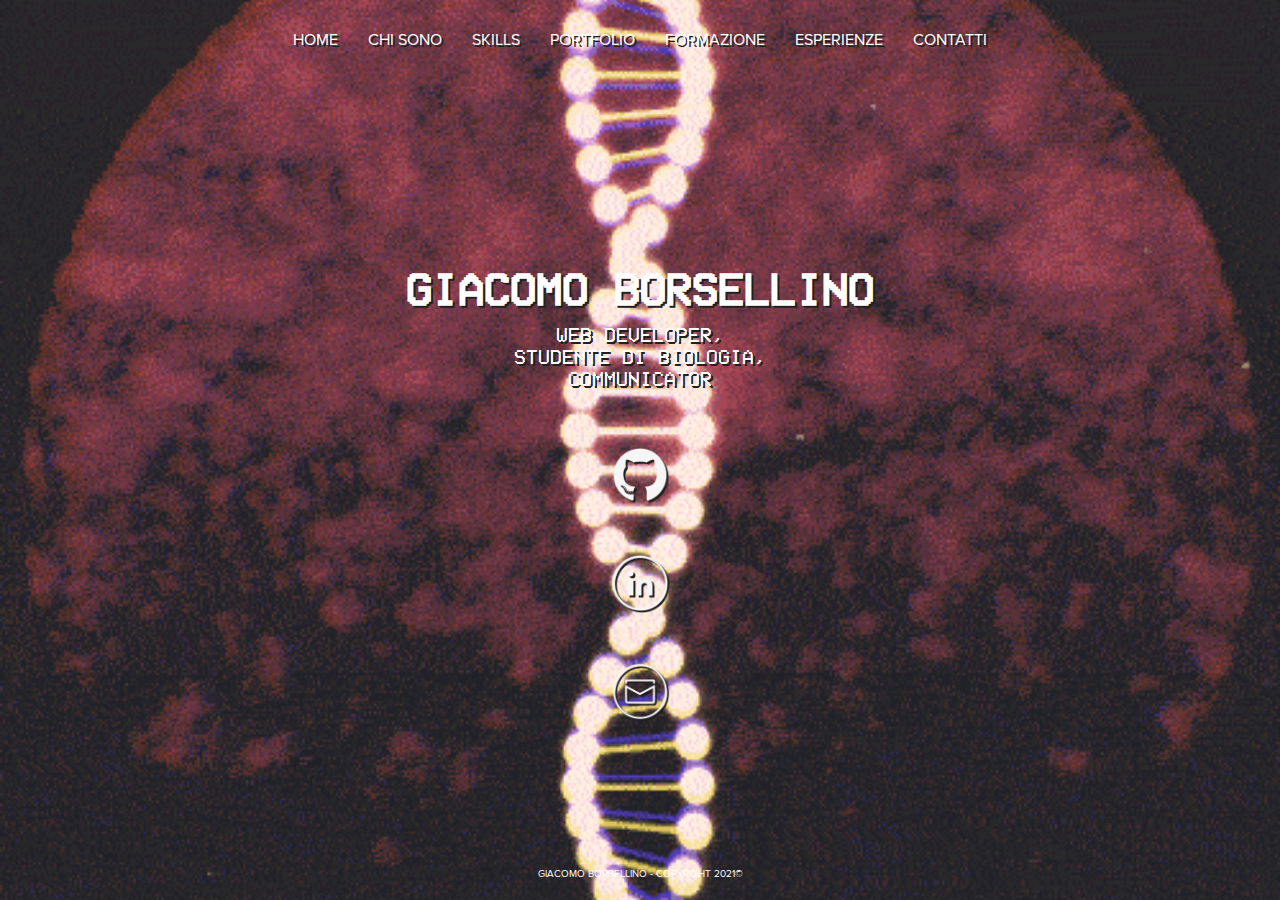
<file: index.html>
<!DOCTYPE html>

<html lang="it">
<!-- Head da inserire in ogni pagina -->
    <head>
        <meta charset="UTF-8"/>
        <link rel="stylesheet" href="style.css">
        <link rel="icon" href="images/icon.png">     
        <title>Giacomo Borsellino</title>   
        <meta name="viewport" content="width=device-width, initial-scale=1.0">
    </head>
    
    <body>
        <!-- Menu -->
        <nav class="menu">
            <ul class="menu">
                <li><a href="index.html">HOME</a></li>
                <li><a href="pages/chi-sono.html">CHI&nbspSONO</a></li>
                <li><a href="pages/skills.html">SKILLS</a></li>
                <li><a href="pages/portfolio.html">PORTFOLIO</a></li>
                <li><a href="pages/formazione.html">FORMAZIONE</a></li>
                <li><a href="pages/esperienze.html">ESPERIENZE</a></li>
                <li><a href="pages/contatti.html">CONTATTI</a></li>
            </ul>
        </nav>

        <!-- Title -->
        <div class="title">
            <h1>GIACOMO BORSELLINO</h1>
            <h2>WEB DEVELOPER,<br>STUDENTE DI BIOLOGIA,<br>COMMUNICATOR</h2>
        </div>

        <div class="collegamenti">
            <div class="cont">
            <a href="https://github.com/GiacomoBorsellino" target="_blank"><img src="images/git2.png" alt="Visita il mio profilo Github"></a>
            <a href="https://it.linkedin.com/in/giacomo-borsellino-4039071b7" target="_blank"><img src="images/in2.png"alt="Visita il mio profilo LinkedIn"></a>
            <a href="mailto:giacomoborsellino@hotmail.it" target="_blank"><img src="images/email2.png" alt="Inviami un email"></a>
            </div>
        </div>
        
        <!-- Footer -->
        <footer>
            <p>GIACOMO BORSELLINO - COPYRIGHT 2021©</p>
        </footer>
    </body>
</html>
</file>
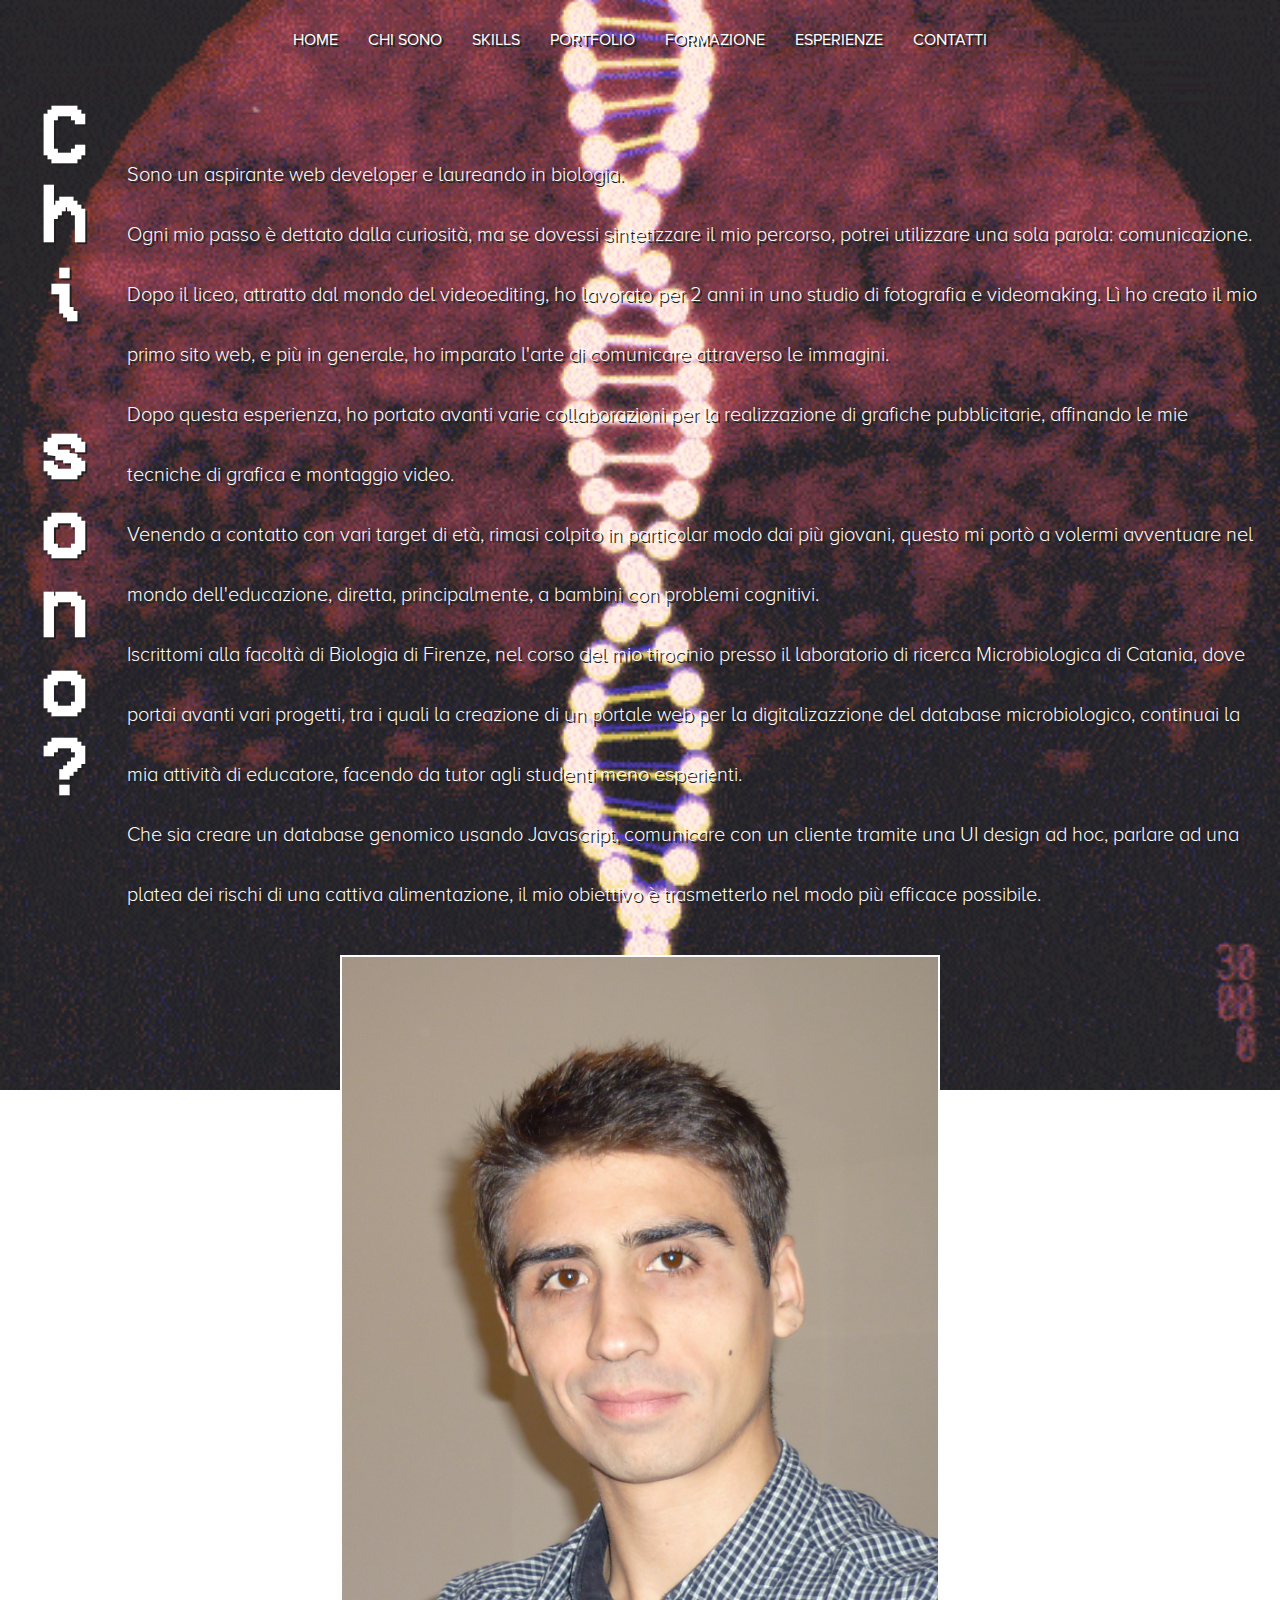
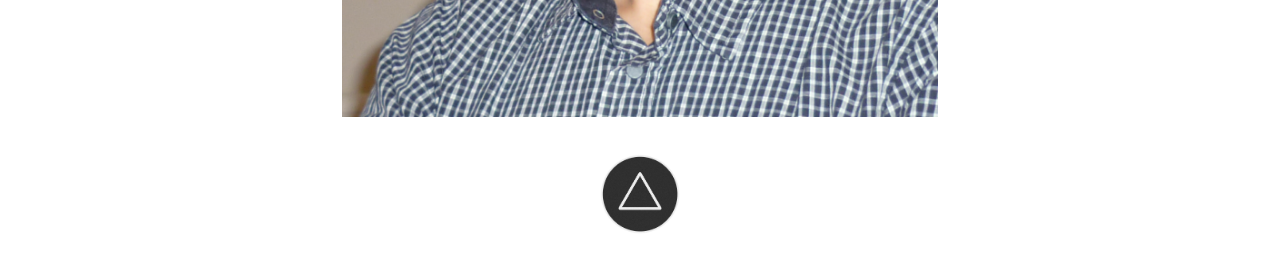
<file: pages/chi-sono.html>
<!DOCTYPE html>
<html lang="it">
    <!-- Head da inserire in ogni pagina -->
    <head>
        <meta charset="UTF-8"/>
        <link rel="stylesheet" href="../css/styleWho.css">
        <link rel="icon" href="../images/icon.png">     
        <title>Chi sono?</title>   
        <meta name="viewport" content="width=device-width, initial-scale=1.0">
    </head>
    
    <body>
        <!-- Menu -->
        <nav class="menu" id="nav">
            <ul class="menu">
                <li><a href="../index.html">HOME</a></li>
                <li><a href="../pages/chi-sono.html">CHI&nbspSONO</a></li>
                <li><a href="../pages/skills.html">SKILLS</a></li>
                <li><a href="../pages/portfolio.html">PORTFOLIO</a></li>
                <li><a href="../pages/formazione.html">FORMAZIONE</a></li>
                <li><a href="../pages/esperienze.html">ESPERIENZE</a></li>
                <li><a href="../pages/contatti.html">CONTATTI</a></li>
            </ul>
        </nav>

        <!-- Contenuto -->
        <section>

        <article class="contenuto">
            <h1>Chi sono?</h1>
            <p> Sono un aspirante <strong>web developer</strong> e laureando in biologia. <br>
                Ogni mio passo è dettato dalla curiosità, ma se dovessi sintetizzare il mio percorso, potrei utilizzare una sola parola: <strong>comunicazione</strong>.<br>
                Dopo il liceo, attratto dal mondo del videoediting, ho lavorato per 2 anni in uno studio di fotografia e videomaking. Lì ho creato il mio primo sito web, e più in generale, ho imparato l'arte di comunicare attraverso le immagini.<br> 
                Dopo questa esperienza, ho portato avanti varie collaborazioni per la realizzazione di grafiche pubblicitarie, affinando le mie tecniche di grafica e montaggio video.<br>
                Venendo a contatto con vari target di età, rimasi colpito in particolar modo dai più giovani, questo mi portò a volermi avventuare nel mondo dell'educazione, diretta, principalmente, a bambini con problemi cognitivi.<br>  
                Iscrittomi alla facoltà di Biologia di Firenze, nel corso del mio tirocinio presso il laboratorio di ricerca Microbiologica di Catania, dove portai avanti vari progetti, tra i quali la creazione di un portale web per la digitalizazzione del database microbiologico, continuai la mia attività di educatore, facendo da tutor agli studenti meno esperienti.<br> 
                Che sia creare un <strong>database</strong> genomico usando <strong>Javascript</strong>, comunicare con un cliente tramite una <strong>UI design</strong> ad hoc, parlare ad una platea dei rischi di una cattiva alimentazione, il mio obiettivo è trasmetterlo nel modo più efficace possibile.</p>

        </article>
        <picture>
            <img src="../images/post.png" alt="Giacomo Borsellino">
        </picture>
        
        </section>

        <div class="up">
        <a href="#nav"><img class="up" src="../images/up.png" alt="button"></a>
        </div>
        <!-- Footer 
        <footer>
            <p>GIACOMO BORSELLINO - COPYRIGHT 2021©</p>
        </footer>
        -->
    </body>
</html>
</file>
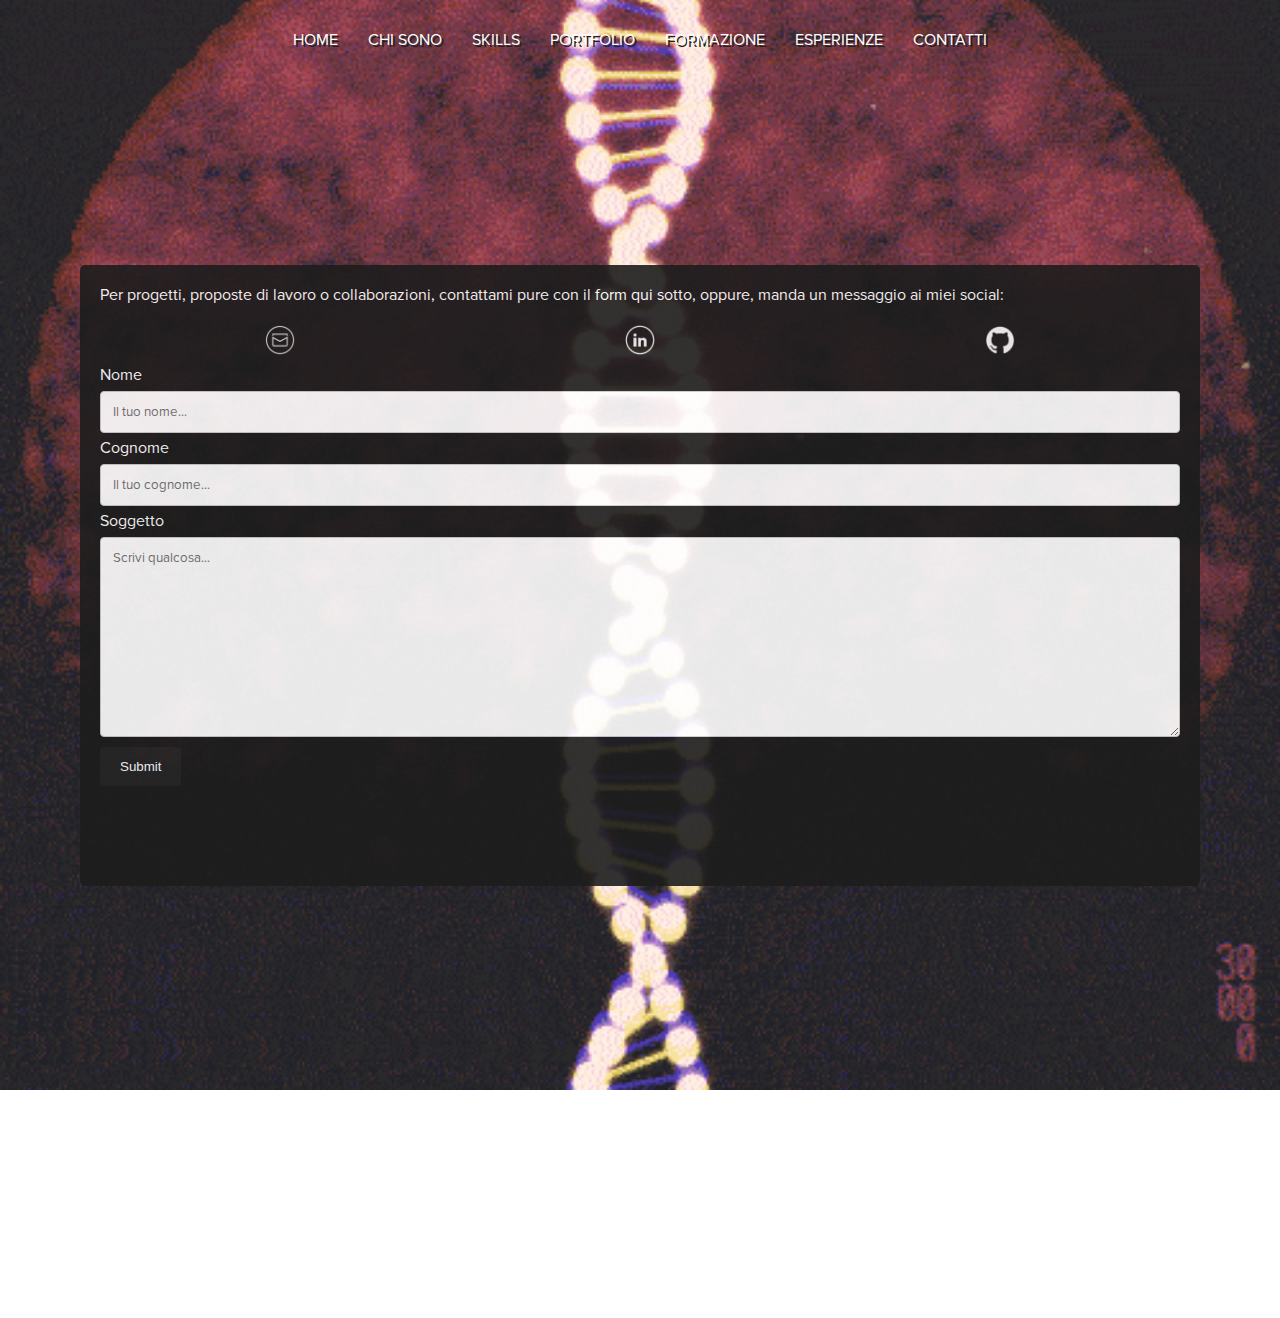
<file: pages/contatti.html>
<!DOCTYPE html>
<html lang="it">
    <!-- Head da inserire in ogni pagina -->
    <head>
        <meta charset="UTF-8"/>
        <link rel="stylesheet" href="../css/styleContatti.css">
        <link rel="icon" href="../images/icon.png">     
        <title>Contatti</title>   
        <meta name="viewport" content="width=device-width, initial-scale=1.0">
    </head>
    
    <body>
        <!-- Menu -->
        <nav class="menu">
            <ul class="menu">
                <li><a href="../index.html">HOME</a></li>
                <li><a href="../pages/chi-sono.html">CHI&nbspSONO</a></li>
                <li><a href="../pages/skills.html">SKILLS</a></li>
                <li><a href="../pages/portfolio.html">PORTFOLIO</a></li>
                <li><a href="../pages/formazione.html">FORMAZIONE</a></li>
                <li><a href="../pages/esperienze.html">ESPERIENZE</a></li>
                <li><a href="../pages/contatti.html">CONTATTI</a></li>
            </ul>
        </nav>

        <!-- Form -->
        <div class="container">
            <p>Per progetti, proposte di lavoro o collaborazioni, contattami pure con il form qui sotto, oppure, manda un messaggio ai miei social:</p>
            <div class="imgus">
                <a href="mailto:giacomoborsellino@hotmail.it" target="_blank"><img src="../images/email2.png" alt="Inviami un email"></a>
                <a href="https://it.linkedin.com/in/giacomo-borsellino-4039071b7" target="_blank"><img src="../images/in2.png"alt="Visita il mio profilo LinkedIn"></a>
                <a href="https://github.com/GiacomoBorsellino" target="_blank"><img src="../images/git2.png" alt="Visita il mio profilo Github"></a>
            </div>
            <form action="/action_page.php">
            <label for="fname">Nome</label>
            <input type="text" id="fname" name="firstname" placeholder="Il tuo nome...">
        
            <label for="lname">Cognome</label>
            <input type="text" id="lname" name="lastname" placeholder="Il tuo cognome...">
        
            <label for="subject">Soggetto</label>
            <textarea id="subject" name="subject" placeholder="Scrivi qualcosa..." style="height:200px"></textarea>
        
            <input type="submit" value="Submit">
        </form>
          
        </div>
        
        <!-- Footer -->
        <footer>
            <p>GIACOMO BORSELLINO - COPYRIGHT 2021©</p>
        </footer>
    </body>
</html>
</file>
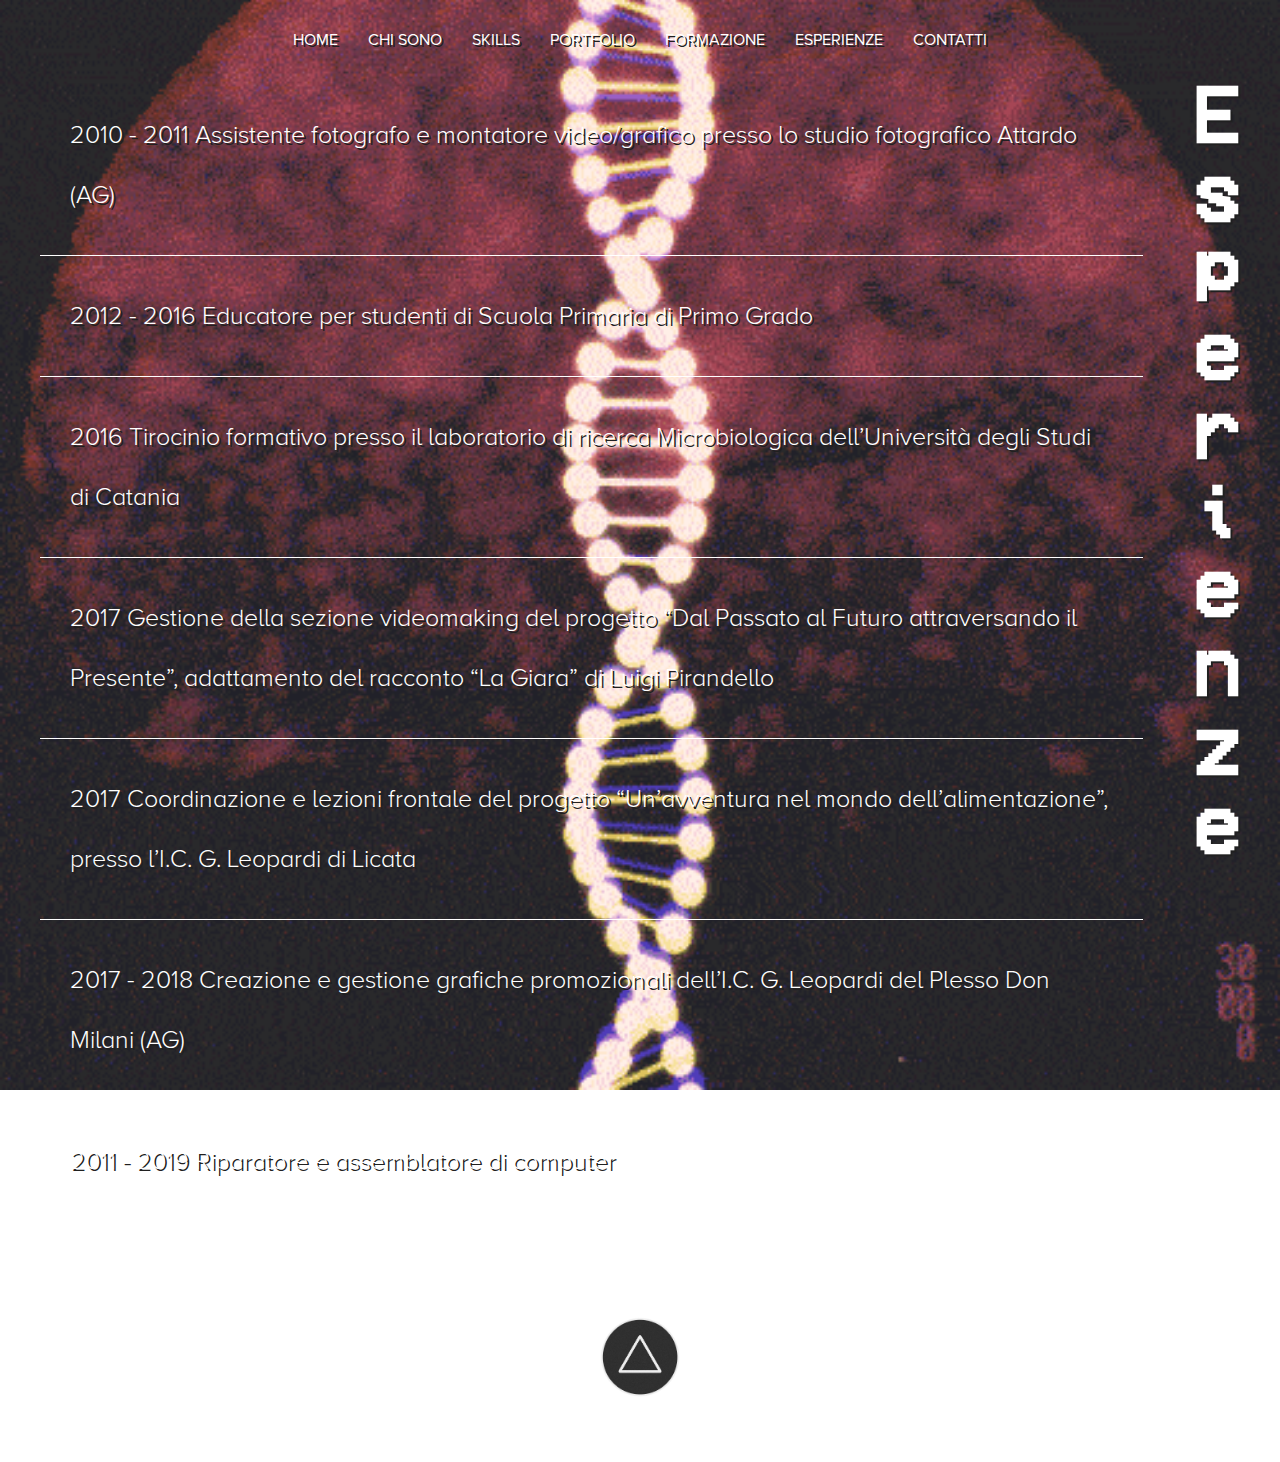
<file: pages/esperienze.html>
<!DOCTYPE html>
<html lang="it">
    <!-- Head da inserire in ogni pagina -->
    <head>
        <meta charset="UTF-8"/>
        <link rel="stylesheet" href="../css/styleEsperienze.css">
        <link rel="icon" href="../images/icon.png">     
        <title>Esperienze</title>   
        <meta name="viewport" content="width=device-width, initial-scale=1.0">
    </head>
    
    <body>
        <!-- Menu -->
        <nav class="menu" id="nav">
            <ul class="menu">
                <li><a href="../index.html">HOME</a></li>
                <li><a href="../pages/chi-sono.html">CHI&nbspSONO</a></li>
                <li><a href="../pages/skills.html">SKILLS</a></li>
                <li><a href="../pages/portfolio.html">PORTFOLIO</a></li>
                <li><a href="../pages/formazione.html">FORMAZIONE</a></li>
                <li><a href="../pages/esperienze.html">ESPERIENZE</a></li>
                <li><a href="../pages/contatti.html">CONTATTI</a></li>
            </ul>
        </nav>

        <!-- Lista Skills-->
        <div class="containerSkill" id="skill">

            <ul class="skill">                    
                <li>2010 - 2011 Assistente fotografo e montatore video/grafico presso lo studio fotografico Attardo (AG)</li>
                <li>2012 - 2016 Educatore per studenti di Scuola Primaria di Primo Grado</li>
                <li>2016 Tirocinio formativo presso il laboratorio di ricerca Microbiologica dell’Università degli Studi di Catania</li>
                <li>2017 Gestione della sezione videomaking del progetto “Dal Passato al Futuro attraversando il Presente”, adattamento del racconto “La Giara” di Luigi Pirandello</li>
                <li>2017 Coordinazione e lezioni frontale del progetto “Un’avventura nel mondo dell’alimentazione”, presso l’I.C. G. Leopardi di Licata</li>
                <li>2017 - 2018 Creazione e gestione grafiche promozionali dell’I.C. G. Leopardi del Plesso Don Milani (AG)</li>
                <li>2011 - 2019 Riparatore e assemblatore di computer</li>
            </ul>

            <h1 class="skill">Esperienze</h1>

        </div>

        <!-- Button -->
        <div class="up">
            <a href="#nav"><img class="up" src="../images/up.png" alt="button"></a>
        </div>

        <!-- Footer 
        <footer>
            <p>GIACOMO BORSELLINO - COPYRIGHT 2021©</p>
        </footer>
        -->
    </body>
</html>
</file>
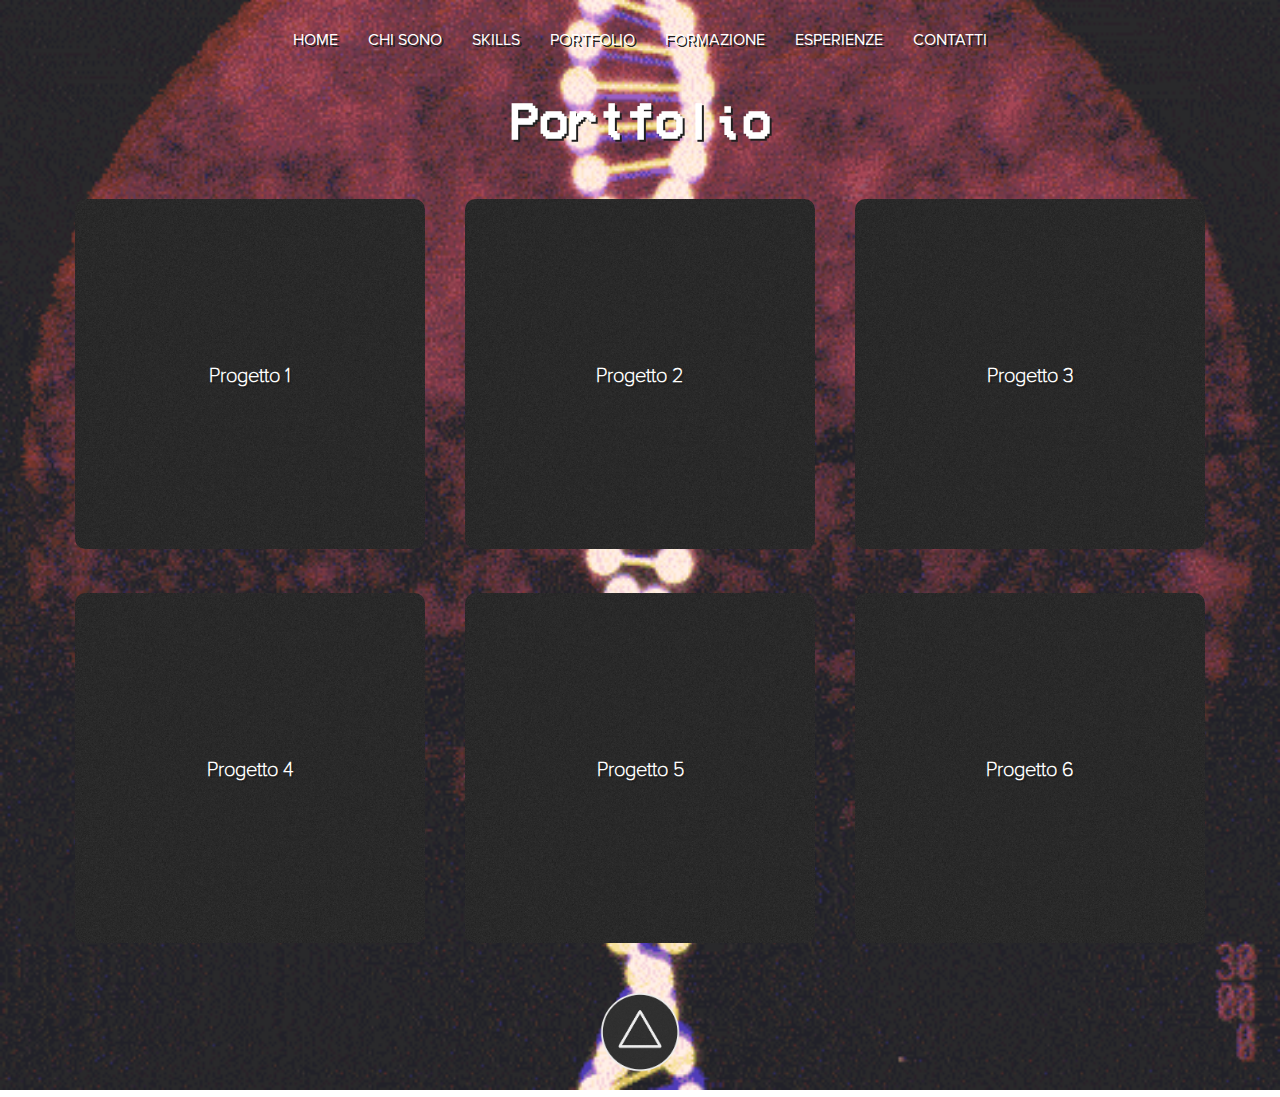
<file: pages/portfolio.html>
<!DOCTYPE html>
<html lang="it">
    <!-- Head da inserire in ogni pagina -->
    <head>
        <meta charset="UTF-8"/>
        <link rel="stylesheet" href="../css/stylePortfolio.css">
        <link rel="icon" href="../images/icon.png">     
        <title>Portfolio</title>   
        <meta name="viewport" content="width=device-width, initial-scale=1.0">
    </head>
    
    <body>
        <!-- Menu -->
        <nav class="menu" id="nav">
            <ul class="menu">
                <li><a href="../index.html">HOME</a></li>
                <li><a href="../pages/chi-sono.html">CHI&nbspSONO</a></li>
                <li><a href="../pages/skills.html">SKILLS</a></li>
                <li><a href="../pages/portfolio.html">PORTFOLIO</a></li>
                <li><a href="../pages/formazione.html">FORMAZIONE</a></li>
                <li><a href="../pages/esperienze.html">ESPERIENZE</a></li>
                <li><a href="../pages/contatti.html">CONTATTI</a></li>
            </ul>
        </nav>
        
        <div class="container">

            <!-- Elementi in sovraimpressione -->
            <div class="tab" style="display: none;" >
                <div class="tab2">
                    <iframe title="progetto"></iframe>
                    <p> 
                        Lorem ipsum dolor sit amet, consectetur adipiscing elit. 
                        Sed placerat mattis velit, eget scelerisque ligula tristique sed. 
                        Vestibulum ante ipsum primis in faucibus orci luctus et ultrices 
                        posuere cubilia curae; Sed vehicula elementum magna, at molestie 
                        massa placerat sit amet.
                    </p>
                    <p class="x">X</p>
                </div>
            </div>
            <div class="tab" style="display: none;" >
                <div class="tab2">
                    <iframe title="progetto"></iframe>
                    <p> 
                        Lorem ipsum dolor sit amet, consectetur adipiscing elit. 
                        Sed placerat mattis velit, eget scelerisque ligula tristique sed. 
                        Vestibulum ante ipsum primis in faucibus orci luctus et ultrices 
                        posuere cubilia curae; Sed vehicula elementum magna, at molestie 
                        massa placerat sit amet.
                    </p>
                    <p class="x">X</p>
                </div>
            </div>
            <div class="tab" style="display: none;" >
                <div class="tab2">
                    <iframe title="progetto"></iframe>
                    <p> 
                        Lorem ipsum dolor sit amet, consectetur adipiscing elit. 
                        Sed placerat mattis velit, eget scelerisque ligula tristique sed. 
                        Vestibulum ante ipsum primis in faucibus orci luctus et ultrices 
                        posuere cubilia curae; Sed vehicula elementum magna, at molestie 
                        massa placerat sit amet.
                    </p>
                    <p class="x">X</p>
                </div>
            </div>
            <div class="tab" style="display: none;" >
                <div class="tab2">
                    <iframe title="progetto"></iframe>
                    <p> 
                        Lorem ipsum dolor sit amet, consectetur adipiscing elit. 
                        Sed placerat mattis velit, eget scelerisque ligula tristique sed. 
                        Vestibulum ante ipsum primis in faucibus orci luctus et ultrices 
                        posuere cubilia curae; Sed vehicula elementum magna, at molestie 
                        massa placerat sit amet.
                    </p>
                    <p class="x">X</p>
                </div>
            </div>
            <div class="tab" style="display: none;" >
                <div class="tab2">
                    <iframe title="progetto"></iframe>
                    <p> 
                        Lorem ipsum dolor sit amet, consectetur adipiscing elit. 
                        Sed placerat mattis velit, eget scelerisque ligula tristique sed. 
                        Vestibulum ante ipsum primis in faucibus orci luctus et ultrices 
                        posuere cubilia curae; Sed vehicula elementum magna, at molestie 
                        massa placerat sit amet.
                    </p>
                    <p class="x">X</p>
                </div>
            </div>
            <div class="tab" style="display: none;" >
                <div class="tab2">
                    <iframe title="progetto"></iframe>
                    <p> 
                        Lorem ipsum dolor sit amet, consectetur adipiscing elit. 
                        Sed placerat mattis velit, eget scelerisque ligula tristique sed. 
                        Vestibulum ante ipsum primis in faucibus orci luctus et ultrices 
                        posuere cubilia curae; Sed vehicula elementum magna, at molestie 
                        massa placerat sit amet.
                    </p>
                    <p class="x">X</p>
                </div>
            </div>

            <h1>Portfolio</h1>

            <div class="cont">
            <div class="cont2">
                <h2>Progetto 1</h2>
                <img src="../images/placeholder.jpg" alt="progetto"/>
            </div>

            <div class="cont2">
                <h2>Progetto 2</h2>
                <img src="../images/placeholder.jpg" alt="progetto" />
            </div>

            <div class="cont2">
                <h2>Progetto 3</h2>
                <img src="../images/placeholder.jpg" alt="progetto" />
            </div>            
            
            <div class="cont2">
                <h2>Progetto 4</h2>
                <img src="../images/placeholder.jpg" alt="progetto" />
            </div> 

            <div class="cont2">
                <h2>Progetto 5</h2>
                <img src="../images/placeholder.jpg" alt="progetto" />
            </div>   

            <div class="cont2">
                <h2>Progetto 6</h2>
                <img src="../images/placeholder.jpg" alt="progetto" />
            </div>       
            </div>
        </div>

        <!-- Button -->
        <div class="up">
            <a href="#nav"><img class="up" src="../images/up.png" alt="button"></a>
        </div>

        <!-- Footer 
        <footer>
            <p>GIACOMO BORSELLINO - COPYRIGHT 2021©</p>
        </footer>
        -->
        <script src="../js/scriptPortfolio.js"></script>
    </body>
</html>
</file>
<file: style.css>
* {
  margin: 0;
  padding: 0;
  box-sizing: border-box;
}

@font-face {
  font-family: proxima;
  src: url(font/ProximaNova-Regular.otf);
  font-weight: normal;
  font-style: normal;
  }

@font-face {
  font-family: vcr;
  src: url(font/vcr.ttf);
  font-weight: normal;
  font-style: normal;
}

body {
  background: url(images/back4.gif) no-repeat center center fixed; 
  -webkit-background-size: cover;
  -moz-background-size: cover;
  -o-background-size: cover;
  background-size: cover;
}

nav ul {
  list-style: none;
  display: flex;
  flex-wrap: wrap;
  justify-content: center;
  padding-top: 15px;

  font-family: proxima;
  font-weight: 300;

  text-shadow: 2px 2px #202020;

}

nav ul li {
  padding: 15px;
}

nav ul li a {
  color: white;
  text-decoration: none;
}

nav ul li a:visited {
  color: white;
}

nav ul li a:link {
  color: white;
}

nav ul li a:hover {
  text-decoration: underline;
}

.title {
  display: flex;
  flex-direction: column;
  font-family: vcr;
  text-shadow: 2px 2px #202020;
}

h1,
h2 {
  text-align: center;
  color: white;
}

h1 {
  font-size: 45px;
  font-weight: 800;
  padding-top: 80px;
  animation: move 2s;
}

@keyframes move {
  0% {padding-top: 40px; opacity: 0;}
  100% {padding-top: 80px; opacity: 1;}
}

h2 {
  font-size: 20px;
  font-weight: 500;
  padding-top: 10px;
  animation: move2 3s;
}

@keyframes move2 {
  0% {opacity: 0;}
  100% {opacity: 1;}
}

.collegamenti {
  display: flex;
  flex-wrap: nowrap;
  padding-top: 30px;

  justify-content: center;
  align-items: center;
}

.cont a {
  display: flex;
  flex-direction: column;
  align-items: center;
  padding: 5%;

}

.collegamenti a img {
  width: 13%;
  animation: move3 4s;
  filter: drop-shadow(2px 2px #202020);
}

@keyframes move3 {
  0% {opacity: 0;}
  50% {opacity: 0;}
  100% {opacity: 1;}
}

.collegamenti a img:hover {
  width: 10%;
}

footer {
  display: flex;
  justify-content: center;
  font-family: proxima;
  color: white;
  font-size: 10px;
}

footer p {
  position: absolute;
  bottom: 20px;
}

/* Inizio Media Queries*/
@media only screen and (max-width: 321px) {
h1 {
  font-size: 25px;
  padding-top: 20px;
  animation: move 2s;
}

@keyframes move {
  0% {padding-top: 0px; opacity: 0;}
  100% {padding-top: 20px; opacity: 1;}
}
}
@media only screen and (min-width: 322px) and (max-width: 376px) {
  h1 {
    font-size: 45px;
    font-weight: 800;
    padding-top: 50px;
    animation: move 2s;
  }
  
  @keyframes move {
    0% {padding-top: 25px; opacity: 0;}
    100% {padding-top: 50px; opacity: 1;}
  }
  
  h2 {
    font-size: 15px;
    font-weight: 500;
    padding-top: 10px;
    animation: move2 3s;
  }
  
  @keyframes move2 {
    0% {opacity: 0;}
    100% {opacity: 1;}
  }
  .collegamenti {
    padding-top: 5px;
  }
  .collegamenti a img {
    width: 13%;
  }
}

@media only screen and (min-width: 767px) {
h1 {
  padding-top: 200px;
  animation: move 2s;
}

@keyframes move {
  0% {padding-top: 160px; opacity: 0;}
  100% {padding-top: 200px; opacity: 1;}
}

}

@media only screen and (min-width: 1365px) {
h1 {
  padding-top: 130px;
  font-size: 55px;
  animation: move 2s;
}

@keyframes move {
  0% {padding-top: 90px; opacity: 0;}
  100% {padding-top: 130px; opacity: 1;}
}

h2 {
  font-size: 30px;
  animation: move2 3s;
}

@keyframes move2 {
  0% {opacity: 0;}
  100% {opacity: 1;}
}

.collegamenti {
  display: flex;
  padding-top: 30px;
}

.cont {
  display: flex;
  flex-direction: row;
  padding-left: 100px;
  padding-right: 100px;
}

.cont a {
  padding: 0%;
}

.collegamenti a img {
  width: 9%;
}

}

@media only screen and (min-width: 1600px) {
h1 {
  padding-top: 300px;
  animation: move 2s;
}

@keyframes move {
  0% {padding-top: 260px; opacity: 0;}
  100% {padding-top: 300px; opacity: 1;}
}

.cont a {
  padding: 0%;
}
}

/* Scrollbar */
/* width */
::-webkit-scrollbar {
  width: 10px;
}

/* Track */
::-webkit-scrollbar-track {
  background: #f1f1f1; 
}
 
/* Handle */
::-webkit-scrollbar-thumb {
  background: #888; 
}

/* Handle on hover */
::-webkit-scrollbar-thumb:hover {
  background: #555; 
}
</file>
<file: css/styleWho.css>
* {
margin: 0;
padding: 0;
box-sizing: border-box;
}

@font-face {
font-family: proxima;
src: url(../font/ProximaNova-Regular.otf);
font-weight: normal;
font-style: normal;
}

@font-face {
    font-family: proxima-light;
    src: url(../font/Proxima\ Nova\ Alt\ Light.otf);
    font-weight: normal;
    font-style: normal;
}

@font-face {
font-family: vcr;
src: url(../font/vcr.ttf);
font-weight: normal;
font-style: normal;
}

body {
background: url(../images/back4.gif) no-repeat center center fixed; 
-webkit-background-size: cover;
-moz-background-size: cover;
-o-background-size: cover;
background-size: cover;

text-shadow: 2px 2px #202020;
}

nav ul {
list-style: none;
display: flex;
flex-wrap: wrap;
justify-content: center;
padding-top: 15px;

font-family: proxima;
font-weight: 300;
text-shadow: 2px 2px #202020;

}

nav ul li {
padding: 15px;
}

nav ul li a {
color: white;
text-decoration: none;
}

nav ul li a:visited {
color: white;
}

nav ul li a:link {
color: white;
}

nav ul li a:hover {
text-decoration: underline;
}

footer {
display: flex;
justify-content: center;

font-family: proxima;
color: white;
font-size: 10px;

position: relative;
padding: 20px;
}

footer p {
    position: absolute;
    bottom: 20px;
}

/* Inizio elementi pagina unici */
section {
    padding-top: 30px;
    display: flex;
    flex-direction: column;
    flex-wrap: nowrap;
}
article {
   color: white;
   display: flex;
}

article h1 {
    writing-mode: vertical-rl;
    -webkit-text-orientation: upright;
    text-orientation: upright;
    padding-left: 20px;
    padding-right: 20px;

    font-family: vcr;
    font-size: 40px;
    animation: move 1s;
}

@keyframes move {
    0% {opacity: 0; padding-left: 60px;}
    100% {opacity: 1; padding-left: 20px;}
}

article p {
    padding-right: 20px;
    font-family: proxima-light;
    font-weight: 200;
    font-size: 20px;
    line-height: 40px;
    text-shadow: 2px 2px #202020;
    animation: move2 1s;
}

@keyframes move2 {
    0% {opacity: 0;}
    50% {opacity: 0;}
    100% {opacity: 1;}
}

picture {
    display: flex;
    flex-wrap: nowrap;
    justify-content: center;
    align-content: center;
    padding: 30px;
    animation: move2 1.5s;
}

picture img {
    width: 300px;
    border: 2px solid white;
}

.up {
    display: flex;
    justify-content: center;
    align-content: center;
}
.up a {
    display: flex;
    justify-content: center;
    align-content: center;
}
.up img {
    width: 15%;
    padding-bottom: 20px;
}

@media only screen and (min-width: 768px) and (max-width: 1365px) {
article h1 {
    font-size: 80px;
}
article p {
    padding-top: 50px;
    line-height: 60px;
}
picture img {
    width: 600px;
}
.up img {
    width: 10%;
}
}

@media only screen and (min-width: 1365px) {
section {
    display: flex;
    flex-direction: row;
}

article h1 {
    padding-left: 40px;
    padding-right: 20px;

    font-size: 60px;
    animation: move 500ms;
}

@keyframes move {
    0% {opacity: 0; padding-left: 80px;}
    100% {opacity: 1; padding-left: 40px;}
}
article p {
    padding-top: 5px;
    padding-right: 40px;
    padding-left: 20px;
    font-family: proxima;
    font-weight: 100;
    font-size: 15px;
    line-height: 35px;
}
picture {
    flex-wrap: wrap;
}
picture img {
    width: 350px;
}
.up {
    display: none;
    padding: 0%;
}
}

@media only screen and (min-width: 1919px) {
article h1 {
    font-size: 90px;
}

article p {
    padding-top: 20px;
    padding-right: 40px;
    padding-left: 20px;
    font-family: proxima;
    font-weight: 200;
    font-size: 20px;
    line-height: 60px;
}

picture img {
    width: 550px;
}

footer {
    font-size: 15px;
    position: relative;
    padding-top: 90px;
    padding-bottom: 0px;
}
    
footer p {
    position: absolute;
    bottom: 0px;
}
}

/* Scrollbar */
/* width */
::-webkit-scrollbar {
    width: 10px;
  }
  
  /* Track */
  ::-webkit-scrollbar-track {
    background: #f1f1f1; 
  }
   
  /* Handle */
  ::-webkit-scrollbar-thumb {
    background: #888; 
  }
  
  /* Handle on hover */
  ::-webkit-scrollbar-thumb:hover {
    background: #555; 
  }
</file>
<file: css/styleContatti.css>
* {
margin: 0;
padding: 0;
box-sizing: border-box;
}

@font-face {
font-family: proxima;
src: url(../font/ProximaNova-Regular.otf);
font-weight: normal;
font-style: normal;
}

@font-face {
font-family: vcr;
src: url(../font/vcr.ttf);
font-weight: normal;
font-style: normal;
}

body {
background: url(../images/back4.gif) no-repeat center center fixed; 
-webkit-background-size: cover;
-moz-background-size: cover;
-o-background-size: cover;
background-size: cover;
}

nav ul {
list-style: none;
display: flex;
flex-wrap: wrap;
justify-content: center;
padding-top: 15px;

font-family: proxima;
font-weight: 300;

text-shadow: 2px 2px #202020;

}

nav ul li {
padding: 15px;
}

nav ul li a {
color: white;
text-decoration: none;
}

nav ul li a:visited {
color: white;
}

nav ul li a:link {
color: white;
}

nav ul li a:hover {
text-decoration: underline;
}

footer {
display: flex;
justify-content: center;
font-family: proxima;
color: white;
font-size: 10px;
padding-top: 10px;
}

footer p {
position: relative;
padding-top: 10px;
bottom: 20px;
}

/* Inizio regole particolari */

input[type=text], select, textarea {
width: 100%;
padding: 12px;
border: 1px solid #ccc;
border-radius: 4px;
box-sizing: border-box;
margin-top: 6px;
margin-bottom: 5px;
resize: vertical;
font-family: proxima;
}

.imgus {
    display: flex;
    justify-content: space-around;
    padding-bottom: 5px;
}

.container a img {
    width: 30px;
}

input[type=submit] {
background-color: #252525;
color: white;
padding: 12px 20px;
border: none;
border-radius: 4px;
cursor: pointer;
}

input[type=submit]:hover {
background-color: #252525;
}

.container {
border-radius: 5px;
background-color: #1d1d1d;
padding: 20px;
font-family: proxima;
margin: 30px;
margin-top: 10px;
color: white;
opacity: 0.9;
}

.container p {
    padding-bottom: 20px;
}

/* Media Query */
@media only screen and (min-width: 768px) and (max-width: 1365px) {
.container {
    margin: 80px;
    margin-bottom: 270px;
}
}
@media only screen and (min-width: 1024px) {
.container {
    margin: 80px;
    margin-top: 200px;
    margin-bottom: 400px;
    padding-bottom: 100px;
} 
}

@media only screen and (min-width: 1366px) and (max-width: 1919px) {
.container {
  margin: 100px;
  padding-bottom: 20px;
  margin-bottom: 10px;
  margin-top: 20px;
}
footer p {
  bottom: 10px;
  padding-top: 0px;
}
}
@media only screen and (min-width: 1920px) {
.container {
  margin-top: 200px;
  margin-bottom: 200px;
  padding-bottom: 30px;
  padding-top: 30px;
  margin-left: 200px;
  margin-right: 200px;
}
}

/* Scrollbar */
/* width */
::-webkit-scrollbar {
    width: 10px;
  }
  
  /* Track */
  ::-webkit-scrollbar-track {
    background: #f1f1f1; 
  }
   
  /* Handle */
  ::-webkit-scrollbar-thumb {
    background: #888; 
  }
  
  /* Handle on hover */
  ::-webkit-scrollbar-thumb:hover {
    background: #555; 
  }
</file>
<file: css/styleEsperienze.css>
* {
margin: 0;
padding: 0;
box-sizing: border-box;
}

@font-face {
font-family: proxima;
src: url(../font/ProximaNova-Regular.otf);
font-weight: normal;
font-style: normal;
}

@font-face {
    font-family: proxima-light;
    src: url(../font/Proxima\ Nova\ Alt\ Light.otf);
    font-weight: normal;
    font-style: normal;
}

@font-face {
font-family: vcr;
src: url(../font/vcr.ttf);
font-weight: normal;
font-style: normal;
}

body {
background: url(../images/back4.gif) no-repeat center center fixed; 
-webkit-background-size: cover;
-moz-background-size: cover;
-o-background-size: cover;
background-size: cover;

text-shadow: 2px 2px #202020;
}

nav ul {
list-style: none;
display: flex;
flex-wrap: wrap;
justify-content: center;
padding-top: 15px;

font-family: proxima;
font-weight: 300;

text-shadow: 2px 2px #202020;

}

nav ul li {
padding: 15px;
}

nav ul li a {
color: white;
text-decoration: none;
}

nav ul li a:visited {
color: white;
}

nav ul li a:link {
color: white;
}

nav ul li a:hover {
text-decoration: underline;
}

footer {
display: flex;
justify-content: center;
font-family: proxima;
color: white;
font-size: 10px;
bottom: 20px;
position: relative;
padding-top: 50px;
}

footer p {
position: absolute;
bottom: 20px;
}

/* Inizio elementi pagina unici */
.containerSkill {
    color: white;
    display: flex;
}
    
.containerSkill h1 {
    writing-mode: vertical-rl;
    -webkit-text-orientation: upright;
    text-orientation: upright;
    padding-left: 20px;
    padding-right: 20px;
    
    font-family: vcr;
    font-size: 40px;

    animation: move2 1s;
}

@keyframes move2 {
    0% {opacity: 0; padding-top: 0px;}
    100% {opacity: 1; padding-top: 10px;}
}

.skill {
    display: flex;
    flex-direction: column;
    flex-wrap: nowrap;
    padding: 10px;
    list-style: none;
    text-shadow: 2px 2px #202020;
}

.skill li {
    padding: 10px;

    margin-bottom: 10px;
    margin-left: 30px;

/*  test background  
    background-image: url(../images/brush.png);
    background-position: center;
    background-repeat: no-repeat;
    background-size: contain;
*/    
    font-family: proxima-light;
    font-weight: 100;
    font-size: 20px;
    line-height: 30px;
    animation: move 1.5s;
}

@keyframes move {
    0% {opacity: 0; padding-bottom: 30px;}
    100% {opacity: 1; padding-bottom: 10px;}
}

ul img {
    display: none;
}

.up {
    display: flex;
    justify-content: center;
    align-content: center;
}
.up a {
    display: flex;
    justify-content: center;
    align-content: center;
}
.up img {
    width: 10%;
    padding-bottom: 40px;
}

@media only screen and (min-width: 768px) and (max-width: 1365px) {
.up {
    padding-top: 40px;
}
.up img {
    width: 10%;
    padding-bottom: 60px;
}

.containerSkill h1 {
    font-size: 80px;
}

.skill li {
    padding: 30px;

    margin-bottom: 0px;
    margin-left: 30px;

    font-size: 25px;
    line-height: 60px;
    animation: move 2s;
    border-bottom: 1px solid white;
}

@keyframes move {
    0% {opacity: 0; padding-bottom: 70px;}
    100% {opacity: 1; padding-bottom: 30px;}
}

/* immagini sparti testi
ul img {
    display: flex;
    width: 40px;
    align-self: center;
}
*/
}

@media only screen and (min-width: 1365px) and (max-width: 1919px) {
.containerSkill h1 {
    padding-left: 160px;
    padding-right: 35px;
    padding-top: 40px;
    margin-left: 0px;

    animation: move2 2s;
    font-size: 50px;
}

@keyframes move2 {
    0% {opacity: 0; padding-top: 10px;}
    100% {opacity: 1; padding-top: 40px;}
}

.skill li {
    padding: 20px;
    padding-top: 40px;

    margin-bottom: 0px;
    margin-left: 150px;
    margin-right: 0px;

    font-size: 20px;
    line-height: 55px;
    animation: move 2s;
    border-bottom: 1px solid white;
    text-align: center;
}

@keyframes move {
    0% {opacity: 0; padding-top: 60px;}
    100% {opacity: 1; padding-top: 40px;}
}

.up img {
    width: 5%;
    padding-bottom: 30px;
}
}

@media only screen and (min-width: 1919px) {
.containerSkill h1 {
    padding-left: 400px;
    padding-right: 60px;
    padding-top: 70px;
    margin-left: 0px;
    font-size: 90px;
    animation: move5 1s;
}
@keyframes move5 {
    0% {opacity: 0; padding-top: 40px;}
    100% {opacity: 1; padding-top: 70px}
}

.skill {
    margin-top: 50px;
    margin-left: 450px;
    margin-right: 0px;
}
.skill li {
    padding: 20px;
    padding-top: 70px;

    font-size: 30px;
    line-height: 55px;
    animation: move 2s;
    border-bottom: 1px solid white;
    text-align: center;
}

@keyframes move {
    0% {opacity: 0; padding-top: 110px;}
    100% {opacity: 1; padding-top: 70px;}
}

.up img {
    display: none; 
}
}

/* Scrollbar */
/* width */
::-webkit-scrollbar {
    width: 10px;
  }
  
  /* Track */
  ::-webkit-scrollbar-track {
    background: #f1f1f1; 
  }
   
  /* Handle */
  ::-webkit-scrollbar-thumb {
    background: #888; 
  }
  
  /* Handle on hover */
  ::-webkit-scrollbar-thumb:hover {
    background: #555; 
  }
</file>
<file: css/stylePortfolio.css>
* {
margin: 0;
padding: 0;
box-sizing: border-box;
}

@font-face {
font-family: proxima;
src: url(../font/ProximaNova-Regular.otf);
font-weight: normal;
font-style: normal;
}

@font-face {
    font-family: proximalight;
    src: url(../font/Proxima\ Nova\ Thin.otf);
    font-weight: normal;
    font-style: normal;
    }
@font-face {
font-family: vcr;
src: url(../font/vcr.ttf);
font-weight: normal;
font-style: normal;
}

body {
background: url(../images/back4.gif) no-repeat center center fixed; 
-webkit-background-size: cover;
-moz-background-size: cover;
-o-background-size: cover;
background-size: cover;

text-shadow: 2px 2px #202020;
}

nav ul {
list-style: none;
display: flex;
flex-wrap: wrap;
justify-content: center;
padding-top: 15px;

font-family: proxima;
font-weight: 300;

text-shadow: 2px 2px #202020;

}

nav ul li {
padding: 15px;
}

nav ul li a {
color: white;
text-decoration: none;
}

nav ul li a:visited {
color: white;
}

nav ul li a:link {
color: white;
}

nav ul li a:hover {
text-decoration: underline;
}

footer {
display: flex;
justify-content: center;
font-family: proxima;
color: white;
font-size: 10px;
position: relative;
padding-top: 50px;
}

footer p {
position: absolute;
bottom: 20px;
}

/* Inizio stile particolare */

.tab {
    display: flex;
    position: fixed;
    flex-direction: column;
    flex-wrap: nowrap;
    background-color: #1d1d1d;
    border-radius: 3px;
    align-self: center;
    width: 300px;
    height: 300px;
    top: 100px;
    z-index: 1;

    animation: opac 500ms;
}
@keyframes opac {
    0% {opacity: 0;}
    100% {opacity: 1;}
}

.tab2 {
    display: flex;
    flex-direction: column;
    flex-wrap: nowrap;
    background-color: #1d1d1d;
    align-items: center;
    padding-top: 20px;
    height: 500px;
}

div iframe {
    display: flex;
    width: 250px;
    justify-self: center;
}

.tab p {
    padding: 20px;    
    padding-bottom: 10px;
    font-family: proximalight;
    line-height: 27px;
}

.x {
    font-family: proxima;
    cursor: pointer;
}

.container {
    display: flex;
    flex-direction: column;
    flex-wrap: nowrap;

    color: white;
    justify-content: center;
}
.cont {
    display: flex;
    flex-wrap: wrap;
    justify-content: center;
    align-items: center;
}
.cont2 {
    position: relative;
    padding: 20px;
    cursor: pointer;
    animation: move 1s;
}
@keyframes move {
    0% {padding: 0px;}
    100% {padding: 20px;}
}

.cont2 img {
    width: 270px;
    border-radius: 3%;
}



div h1 {
    font-family: vcr;
    font-size: 50px;
    text-align: center;
    padding-top: 30px;
    padding-bottom: 30px;
}

div h2 {
    font-family: proximalight;
    font-size: 20px;
    text-align: center;
    position: absolute;
    top: 50%;
    left: 50%;
    transform: translate(-50%, -50%);
}

.up {
    display: flex;
    justify-content: center;
    align-content: center;
}
.up a {
    display: flex;
    justify-content: center;
    align-content: center;
}
.up img {
    width: 15%;
    padding-bottom: 20px;
    padding-top: 20px;
}

/* Media Query */
@media only screen and (min-width: 767px) {
.up img {
    width: 10%;
}
.tab {
    width: 500px;
    height: 600px;
}
div iframe {
    width: 300px;
    height: 200px;
    padding-top: 30px;
}

.tab p {
    padding: 60px;    
    line-height: 30px;
}
}
@media only screen and (min-width: 1024px) {
.tab {
    width: 700px;
    height: 900px;
}
div iframe {
    width: 500px;
    height: 400px;
    padding-top: 40px;
}

.tab p {
    padding: 80px;    
    padding-left: 100px ;
    padding-right: 100px;
    padding-bottom: 190px;
    line-height: 50px;
}  
.cont2 img {
    width: 350px;
    border-radius: 3%;
}
}

@media only screen and (min-width: 1365px) and (max-width: 1919px) {
.up img {
    width: 5%;
}
.tab {
    width: 700px;
    height: 530px;
}
div iframe {
    width: 400px;
    height: 300px;
}

.tab p {
    padding: 80px;    
    padding-top: 60px;
    padding-bottom: 5px;
    line-height: 30px;
}

.cont2:hover {
    filter: brightness(80%);
}
}
@media only screen and (min-width: 1920px) {
.cont2 {
    padding: 50px;
}

.up img {
    display: none;
}

.tab {
    width: 900px;
    height: 600px;
    margin-top: 90px;
    padding-top: 20px;
}

div iframe {
    width: 500px;
    height: 500px;
    margin-left: 90px;
    margin-right: 90px;
}

.tab p {
    padding: 80px;    
    padding-top: 60px;
    padding-bottom: 5px;
    line-height: 40px;
    margin-left: 90px;
    margin-right: 90px;
} 

.cont2:hover {
    filter: brightness(80%);
}
}

/* Scrollbar */
/* width */
::-webkit-scrollbar {
    width: 10px;
  }
  
  /* Track */
  ::-webkit-scrollbar-track {
    background: #f1f1f1; 
  }
   
  /* Handle */
  ::-webkit-scrollbar-thumb {
    background: #888; 
  }
  
  /* Handle on hover */
  ::-webkit-scrollbar-thumb:hover {
    background: #555; 
  }
</file>
